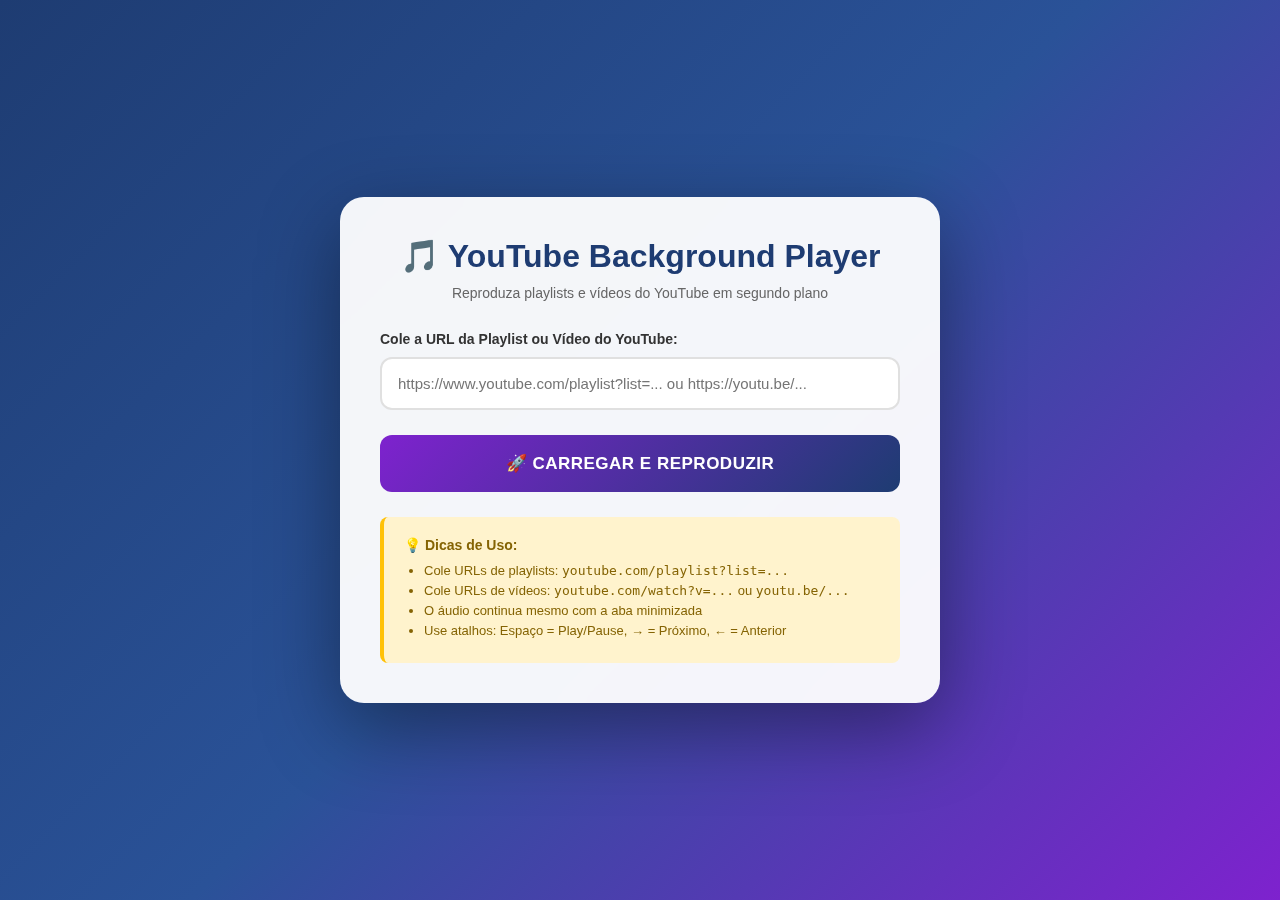
<file: attached_assets/youtube_background_player_1765223526018.html>
<!DOCTYPE html>
<html lang="pt-BR">
<head>
    <meta charset="UTF-8">
    <meta name="viewport" content="width=device-width, initial-scale=1.0">
    <title>🎵 YouTube Background Player</title>
    <style>
        * {
            margin: 0;
            padding: 0;
            box-sizing: border-box;
        }

        body {
            font-family: -apple-system, BlinkMacSystemFont, 'Segoe UI', Roboto, sans-serif;
            background: linear-gradient(135deg, #1e3c72 0%, #2a5298 50%, #7e22ce 100%);
            min-height: 100vh;
            display: flex;
            align-items: center;
            justify-content: center;
            padding: 20px;
        }

        .container {
            background: rgba(255, 255, 255, 0.95);
            backdrop-filter: blur(10px);
            border-radius: 24px;
            box-shadow: 0 25px 80px rgba(0,0,0,0.4);
            max-width: 600px;
            width: 100%;
            padding: 40px;
        }

        .header {
            text-align: center;
            margin-bottom: 30px;
        }

        h1 {
            color: #1e3c72;
            font-size: 32px;
            margin-bottom: 10px;
            display: flex;
            align-items: center;
            justify-content: center;
            gap: 10px;
        }

        .subtitle {
            color: #666;
            font-size: 14px;
        }

        .input-section {
            margin-bottom: 25px;
        }

        label {
            display: block;
            margin-bottom: 10px;
            color: #333;
            font-weight: 600;
            font-size: 14px;
        }

        input {
            width: 100%;
            padding: 16px;
            border: 2px solid #e0e0e0;
            border-radius: 12px;
            font-size: 15px;
            transition: all 0.3s;
            background: white;
        }

        input:focus {
            outline: none;
            border-color: #7e22ce;
            box-shadow: 0 0 0 3px rgba(126, 34, 206, 0.1);
        }

        .btn-load {
            width: 100%;
            padding: 18px;
            background: linear-gradient(135deg, #7e22ce 0%, #1e3c72 100%);
            color: white;
            border: none;
            border-radius: 12px;
            font-size: 17px;
            font-weight: 700;
            cursor: pointer;
            transition: all 0.3s;
            text-transform: uppercase;
            letter-spacing: 0.5px;
        }

        .btn-load:hover {
            transform: translateY(-3px);
            box-shadow: 0 10px 30px rgba(126, 34, 206, 0.4);
        }

        .btn-load:active {
            transform: translateY(-1px);
        }

        .player-ui {
            display: none;
            margin-top: 30px;
        }

        .player-ui.active {
            display: block;
            animation: fadeIn 0.5s;
        }

        @keyframes fadeIn {
            from { opacity: 0; transform: translateY(10px); }
            to { opacity: 1; transform: translateY(0); }
        }

        .now-playing {
            background: linear-gradient(135deg, #667eea 0%, #764ba2 100%);
            padding: 25px;
            border-radius: 16px;
            margin-bottom: 20px;
            color: white;
        }

        .track-title {
            font-size: 20px;
            font-weight: 700;
            margin-bottom: 8px;
            line-height: 1.4;
        }

        .track-info {
            font-size: 14px;
            opacity: 0.9;
            display: flex;
            align-items: center;
            gap: 10px;
        }

        .playlist-position {
            background: rgba(255,255,255,0.2);
            padding: 4px 12px;
            border-radius: 20px;
            font-size: 13px;
        }

        .controls-grid {
            display: grid;
            grid-template-columns: repeat(3, 1fr);
            gap: 12px;
            margin-bottom: 20px;
        }

        .control-btn {
            padding: 16px;
            background: #f5f5f5;
            color: #333;
            border: none;
            border-radius: 12px;
            font-size: 15px;
            font-weight: 600;
            cursor: pointer;
            transition: all 0.2s;
            display: flex;
            align-items: center;
            justify-content: center;
            gap: 8px;
        }

        .control-btn:hover {
            background: #e0e0e0;
            transform: translateY(-2px);
        }

        .control-btn:active {
            transform: translateY(0);
        }

        .btn-play-pause {
            grid-column: span 3;
            background: linear-gradient(135deg, #7e22ce 0%, #1e3c72 100%);
            color: white;
            font-size: 18px;
            padding: 20px;
        }

        .btn-play-pause:hover {
            background: linear-gradient(135deg, #6b1cb0 0%, #16325e 100%);
        }

        .volume-control {
            margin-top: 20px;
            padding: 20px;
            background: #f9f9f9;
            border-radius: 12px;
        }

        .volume-label {
            display: flex;
            justify-content: space-between;
            margin-bottom: 10px;
            font-size: 14px;
            color: #666;
        }

        input[type="range"] {
            width: 100%;
            height: 8px;
            border-radius: 5px;
            background: #ddd;
            outline: none;
            -webkit-appearance: none;
        }

        input[type="range"]::-webkit-slider-thumb {
            -webkit-appearance: none;
            appearance: none;
            width: 20px;
            height: 20px;
            border-radius: 50%;
            background: #7e22ce;
            cursor: pointer;
        }

        input[type="range"]::-moz-range-thumb {
            width: 20px;
            height: 20px;
            border-radius: 50%;
            background: #7e22ce;
            cursor: pointer;
            border: none;
        }

        .info-badge {
            text-align: center;
            padding: 15px;
            background: linear-gradient(135deg, #10b981 0%, #059669 100%);
            color: white;
            border-radius: 12px;
            font-size: 14px;
            font-weight: 600;
            margin-top: 20px;
        }

        .shuffle-repeat {
            display: grid;
            grid-template-columns: 1fr 1fr;
            gap: 12px;
            margin-bottom: 20px;
        }

        .toggle-btn {
            padding: 12px;
            background: #f5f5f5;
            color: #666;
            border: 2px solid #e0e0e0;
            border-radius: 10px;
            font-size: 14px;
            font-weight: 600;
            cursor: pointer;
            transition: all 0.3s;
        }

        .toggle-btn.active {
            background: #7e22ce;
            color: white;
            border-color: #7e22ce;
        }

        #player {
            width: 1px;
            height: 1px;
            opacity: 0;
            position: absolute;
        }

        .tips {
            margin-top: 25px;
            padding: 20px;
            background: #fff3cd;
            border-left: 4px solid #ffc107;
            border-radius: 8px;
        }

        .tips h4 {
            color: #856404;
            margin-bottom: 10px;
            font-size: 14px;
        }

        .tips ul {
            margin-left: 20px;
            color: #856404;
            font-size: 13px;
        }

        .tips li {
            margin-bottom: 5px;
        }
    </style>
</head>
<body>
    <div class="container">
        <div class="header">
            <h1>🎵 YouTube Background Player</h1>
            <p class="subtitle">Reproduza playlists e vídeos do YouTube em segundo plano</p>
        </div>

        <div class="input-section">
            <label for="urlInput">Cole a URL da Playlist ou Vídeo do YouTube:</label>
            <input 
                type="text" 
                id="urlInput" 
                placeholder="https://www.youtube.com/playlist?list=... ou https://youtu.be/..."
            >
        </div>

        <button class="btn-load" onclick="loadMedia()">🚀 Carregar e Reproduzir</button>

        <div class="player-ui" id="playerUI">
            <div class="now-playing">
                <div class="track-title" id="trackTitle">Carregando...</div>
                <div class="track-info">
                    <span class="playlist-position" id="playlistPos">Vídeo 1 de 1</span>
                    <span>•</span>
                    <span id="duration">0:00</span>
                </div>
            </div>

            <div class="shuffle-repeat">
                <button class="toggle-btn" id="shuffleBtn" onclick="toggleShuffle()">
                    🔀 Aleatório
                </button>
                <button class="toggle-btn" id="repeatBtn" onclick="toggleRepeat()">
                    🔁 Repetir
                </button>
            </div>

            <div class="controls-grid">
                <button class="control-btn" onclick="previousTrack()">
                    ⏮️ Anterior
                </button>
                <button class="control-btn btn-play-pause" onclick="togglePlayPause()">
                    ⏸️ Pausar
                </button>
                <button class="control-btn" onclick="nextTrack()">
                    Próximo ⏭️
                </button>
            </div>

            <div class="volume-control">
                <div class="volume-label">
                    <span>🔊 Volume</span>
                    <span id="volumePercent">100%</span>
                </div>
                <input 
                    type="range" 
                    id="volumeSlider" 
                    min="0" 
                    max="100" 
                    value="100" 
                    oninput="changeVolume(this.value)"
                >
            </div>

            <div class="info-badge">
                🎧 Áudio tocando em segundo plano! Minimize a janela tranquilo.
            </div>
        </div>

        <div class="tips">
            <h4>💡 Dicas de Uso:</h4>
            <ul>
                <li>Cole URLs de playlists: <code>youtube.com/playlist?list=...</code></li>
                <li>Cole URLs de vídeos: <code>youtube.com/watch?v=...</code> ou <code>youtu.be/...</code></li>
                <li>O áudio continua mesmo com a aba minimizada</li>
                <li>Use atalhos: Espaço = Play/Pause, → = Próximo, ← = Anterior</li>
            </ul>
        </div>
    </div>

    <div id="player"></div>

    <script src="https://www.youtube.com/iframe_api"></script>
    <script>
        let player;
        let isPlaying = false;
        let isShuffle = false;
        let isRepeat = false;

        function onYouTubeIframeAPIReady() {
            console.log('YouTube API pronta!');
        }

        function extractPlaylistId(url) {
            const match = url.match(/[?&]list=([^&]+)/);
            return match ? match[1] : null;
        }

        function extractVideoId(url) {
            let match = url.match(/[?&]v=([^&]+)/);
            if (!match) match = url.match(/youtu\.be\/([^?&]+)/);
            if (!match) match = url.match(/youtube\.com\/embed\/([^?&]+)/);
            return match ? match[1] : null;
        }

        function loadMedia() {
            const url = document.getElementById('urlInput').value.trim();
            
            if (!url) {
                alert('⚠️ Por favor, cole uma URL do YouTube!');
                return;
            }

            const playlistId = extractPlaylistId(url);
            const videoId = extractVideoId(url);

            if (!playlistId && !videoId) {
                alert('⚠️ URL inválida! Use URLs de playlists ou vídeos do YouTube.');
                return;
            }

            document.getElementById('playerUI').classList.add('active');

            if (player) {
                player.destroy();
            }

            const config = {
                height: '1',
                width: '1',
                playerVars: {
                    autoplay: 1,
                    controls: 0,
                    modestbranding: 1,
                    rel: 0,
                    enablejsapi: 1
                },
                events: {
                    onReady: onPlayerReady,
                    onStateChange: onPlayerStateChange
                }
            };

            if (playlistId) {
                config.playerVars.listType = 'playlist';
                config.playerVars.list = playlistId;
            } else if (videoId) {
                config.videoId = videoId;
            }

            player = new YT.Player('player', config);
        }

        function onPlayerReady(event) {
            isPlaying = true;
            updateUI();
            event.target.playVideo();
        }

        function onPlayerStateChange(event) {
            if (event.data === YT.PlayerState.PLAYING) {
                isPlaying = true;
                updateUI();
            } else if (event.data === YT.PlayerState.PAUSED) {
                isPlaying = false;
                updateUI();
            } else if (event.data === YT.PlayerState.ENDED) {
                if (isRepeat) {
                    player.seekTo(0);
                    player.playVideo();
                } else {
                    nextTrack();
                }
            }
        }

        function togglePlayPause() {
            if (!player) return;
            
            if (isPlaying) {
                player.pauseVideo();
            } else {
                player.playVideo();
            }
        }

        function nextTrack() {
            if (!player) return;
            player.nextVideo();
            setTimeout(updateUI, 500);
        }

        function previousTrack() {
            if (!player) return;
            player.previousVideo();
            setTimeout(updateUI, 500);
        }

        function toggleShuffle() {
            if (!player) return;
            isShuffle = !isShuffle;
            player.setShuffle(isShuffle);
            document.getElementById('shuffleBtn').classList.toggle('active', isShuffle);
        }

        function toggleRepeat() {
            isRepeat = !isRepeat;
            if (player) player.setLoop(isRepeat);
            document.getElementById('repeatBtn').classList.toggle('active', isRepeat);
        }

        function changeVolume(value) {
            if (!player) return;
            player.setVolume(value);
            document.getElementById('volumePercent').textContent = value + '%';
        }

        function updateUI() {
            if (!player || !player.getVideoData) return;

            const videoData = player.getVideoData();
            const playlist = player.getPlaylist();
            const currentIndex = player.getPlaylistIndex();
            const duration = player.getDuration();

            if (videoData.title) {
                document.getElementById('trackTitle').textContent = videoData.title;
            }

            if (playlist && playlist.length > 0) {
                document.getElementById('playlistPos').textContent = 
                    `Vídeo ${currentIndex + 1} de ${playlist.length}`;
            } else {
                document.getElementById('playlistPos').textContent = 'Vídeo único';
            }

            if (duration) {
                const mins = Math.floor(duration / 60);
                const secs = Math.floor(duration % 60);
                document.getElementById('duration').textContent = 
                    `${mins}:${secs.toString().padStart(2, '0')}`;
            }

            const btn = document.querySelector('.btn-play-pause');
            btn.textContent = isPlaying ? '⏸️ Pausar' : '▶️ Reproduzir';
        }

        // Atualiza UI a cada 2 segundos
        setInterval(() => {
            if (player && isPlaying) {
                updateUI();
            }
        }, 2000);

        // Atalhos de teclado
        document.addEventListener('keydown', (e) => {
            if (e.target.tagName === 'INPUT') return;
            
            switch(e.code) {
                case 'Space':
                    e.preventDefault();
                    togglePlayPause();
                    break;
                case 'ArrowRight':
                    e.preventDefault();
                    nextTrack();
                    break;
                case 'ArrowLeft':
                    e.preventDefault();
                    previousTrack();
                    break;
            }
        });
    </script>
</body>
</html>
</file>
